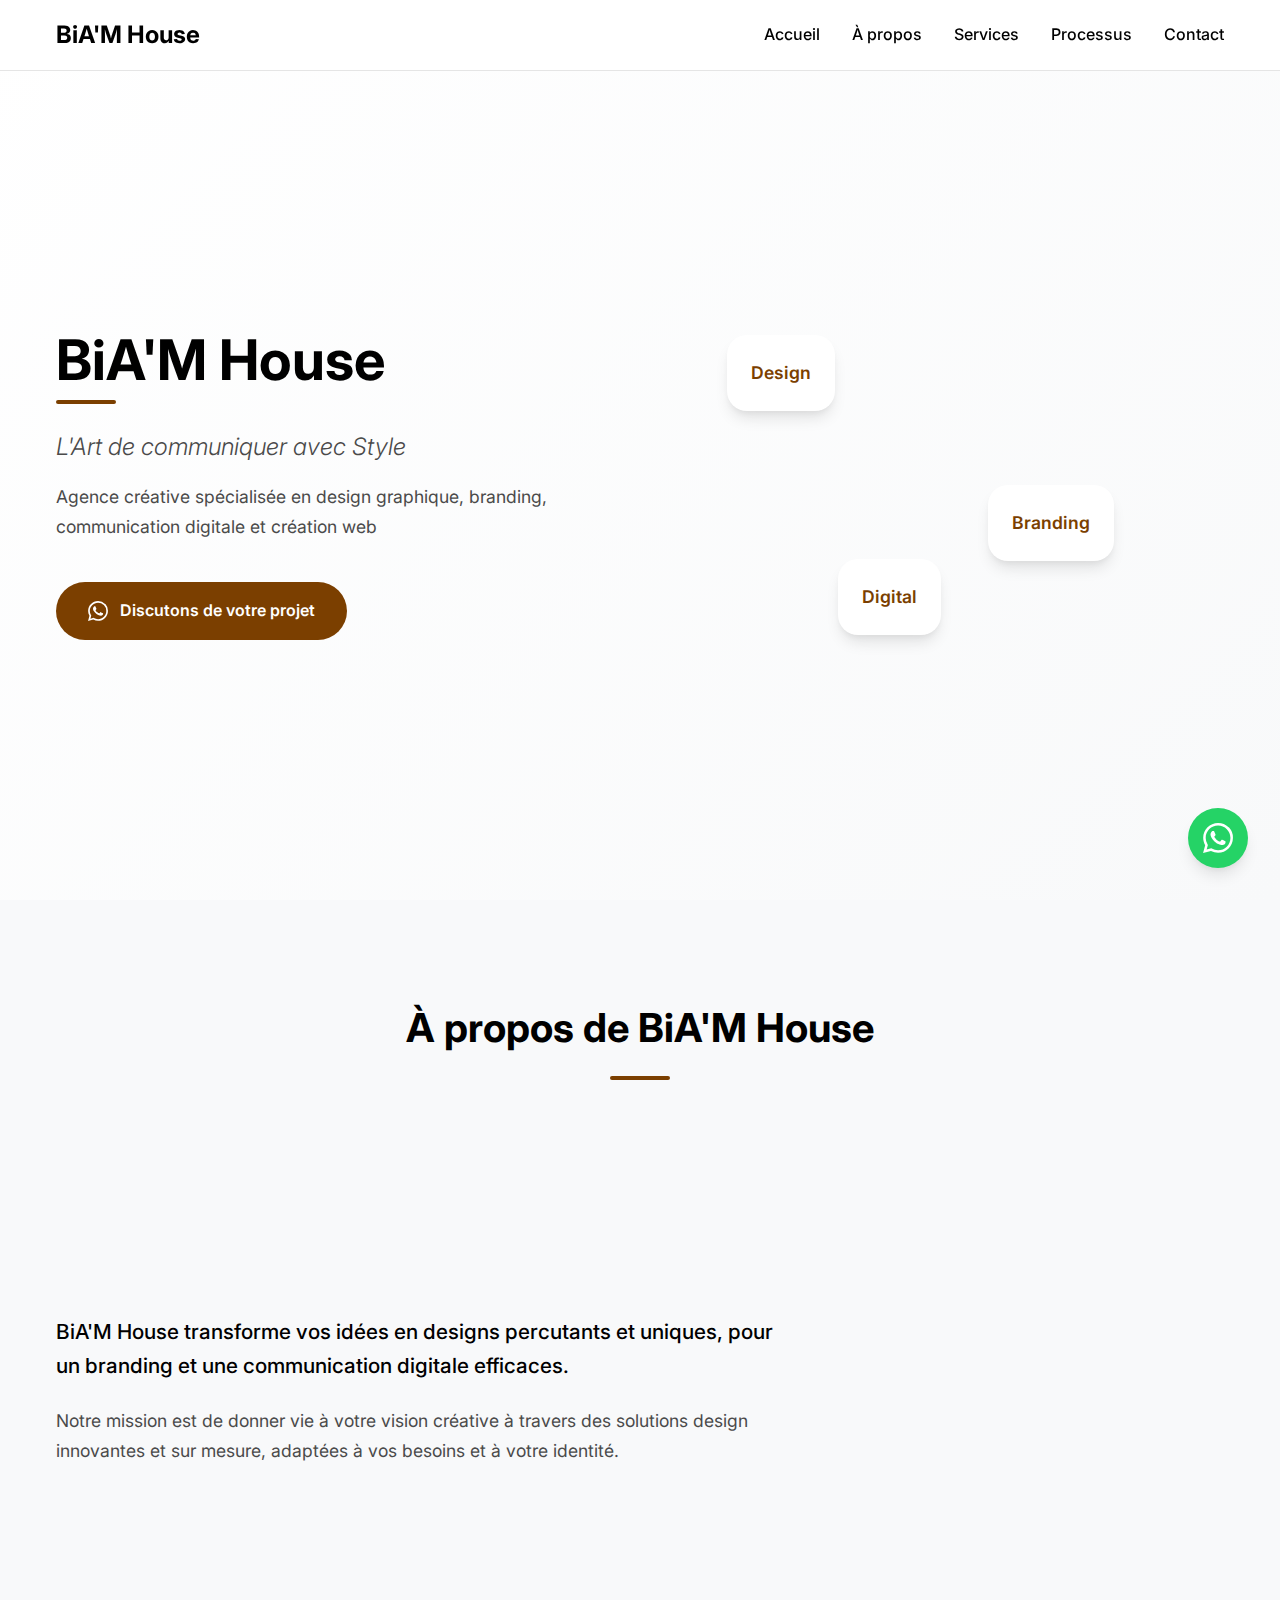
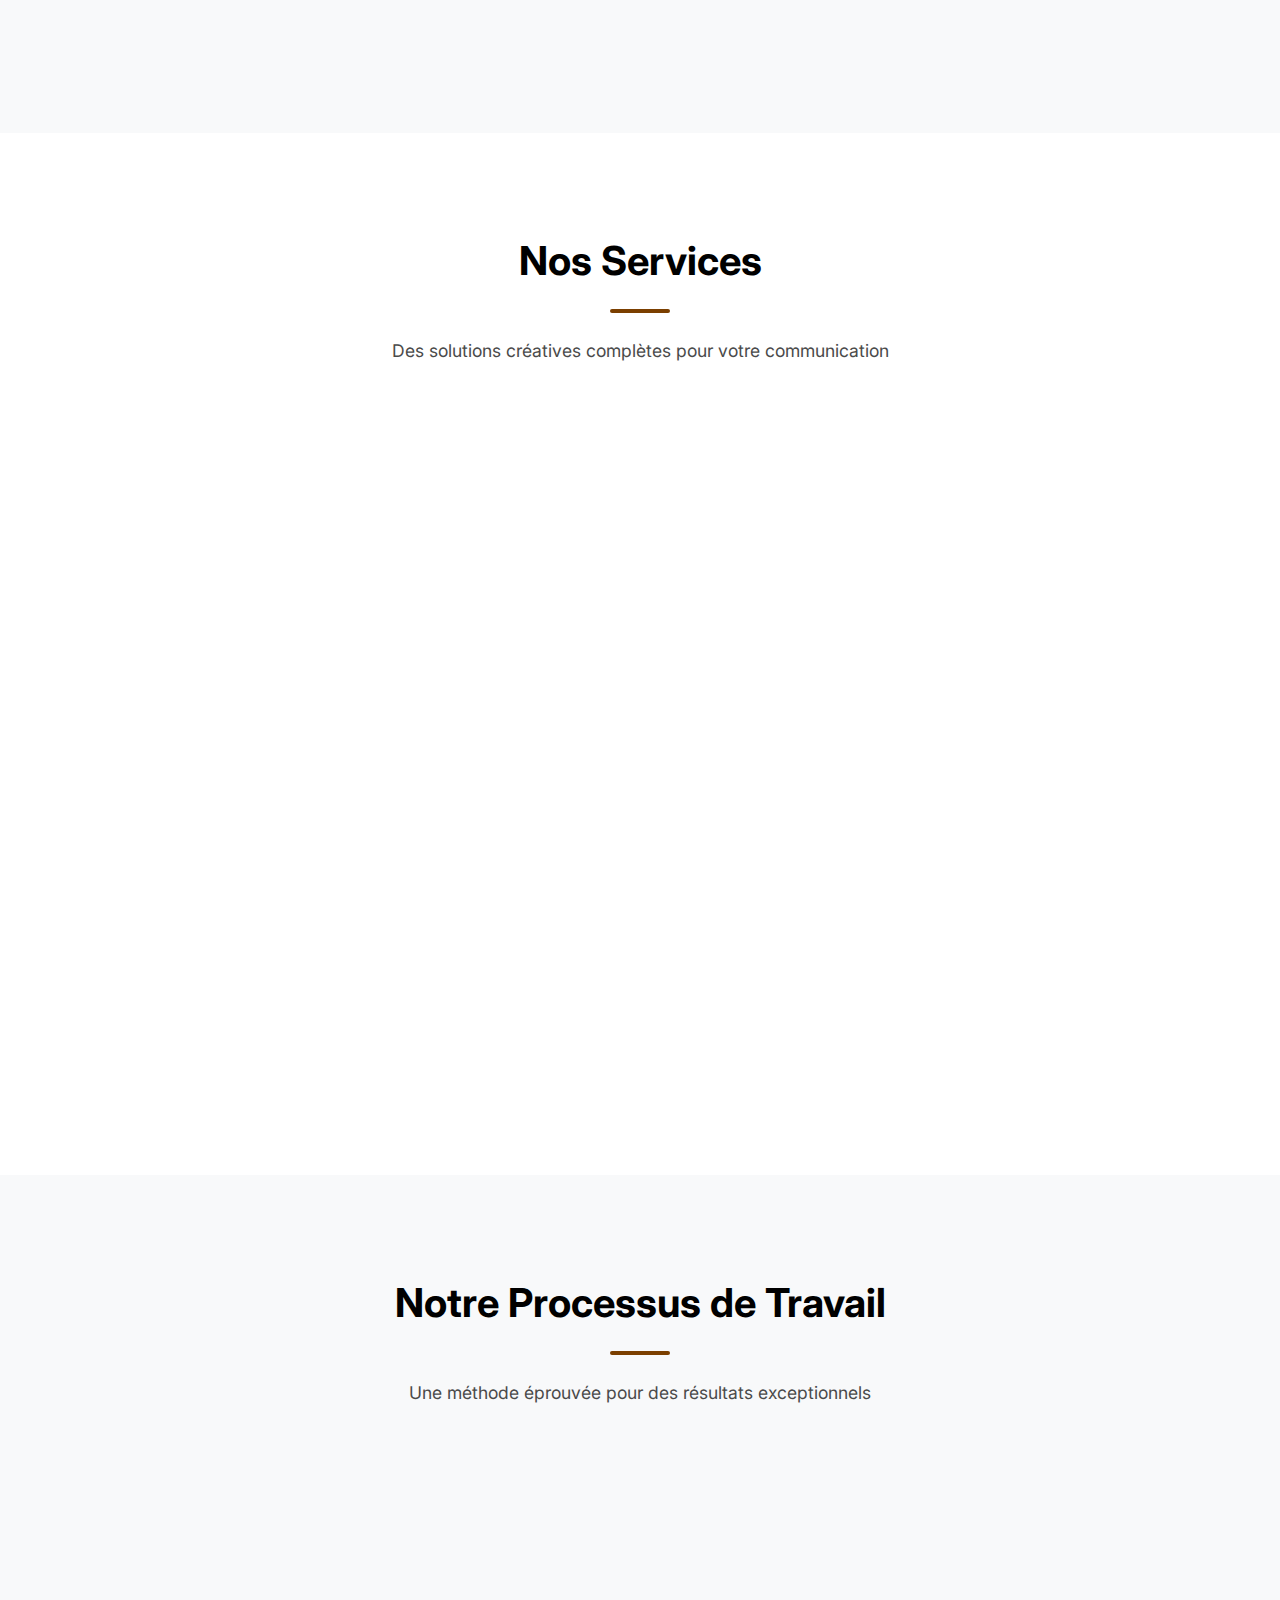
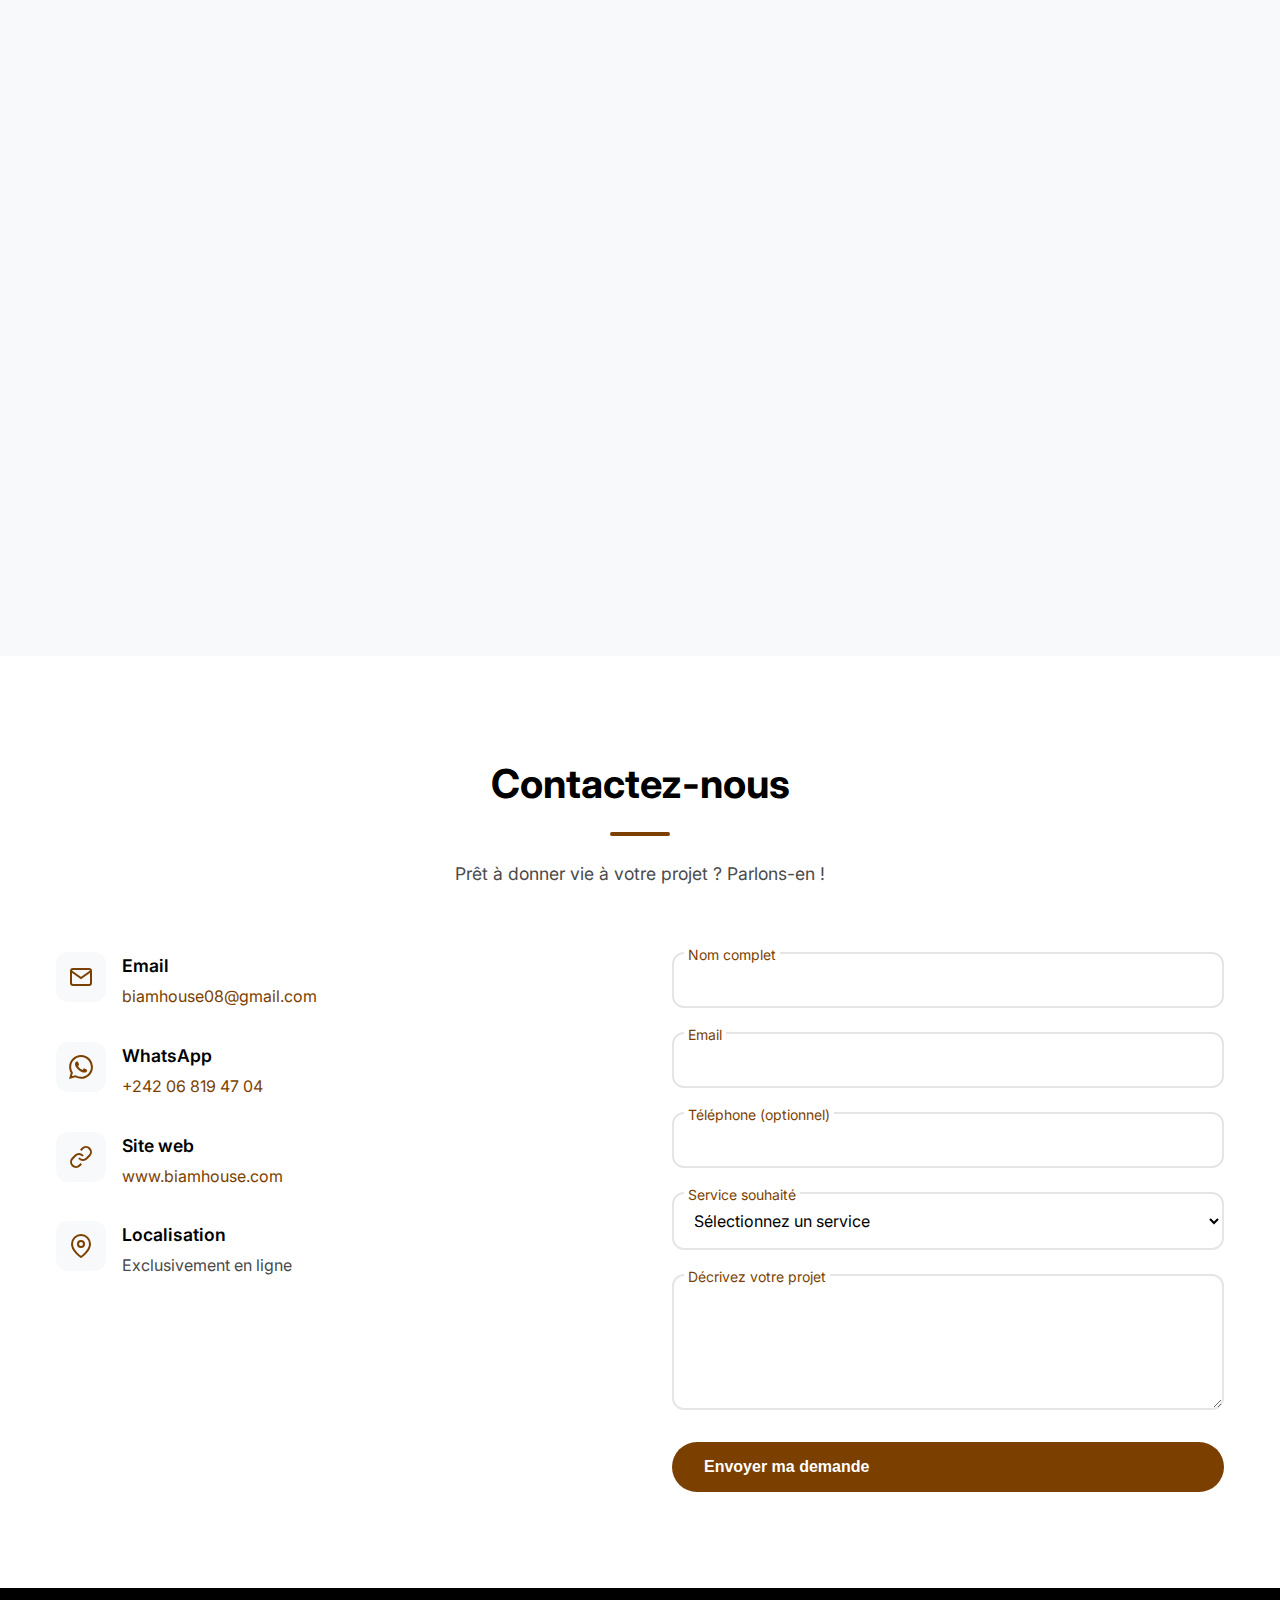
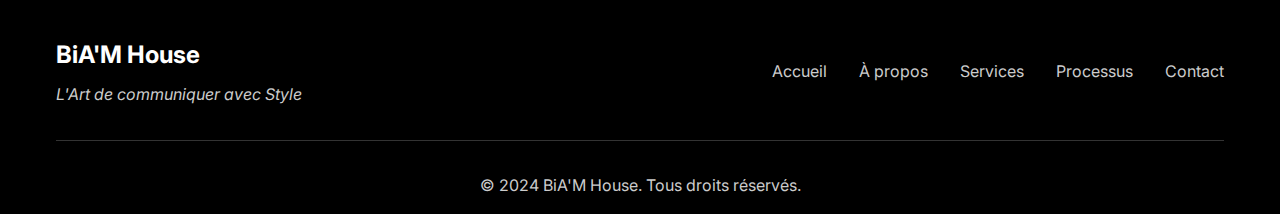
<file: index.html>
<!DOCTYPE html>
<html lang="fr">
<head>
    <meta charset="UTF-8">
    <meta name="viewport" content="width=device-width, initial-scale=1.0">
    <title>BiA'M House - L'Art de communiquer avec Style</title>
    <meta name="description" content="BiA'M House - Agence créative spécialisée en design graphique, branding, communication digitale et création web. Transformons vos idées en designs percutants.">
    <link rel="preconnect" href="https://fonts.googleapis.com">
    <link rel="preconnect" href="https://fonts.gstatic.com" crossorigin>
    <link href="https://fonts.googleapis.com/css2?family=Inter:wght@300;400;500;600;700&display=swap" rel="stylesheet">
    <link rel="stylesheet" href="/src/style.css">
</head>
<body>
    <!-- Navigation -->
    <nav class="navbar" id="navbar">
        <div class="nav-container">
            <div class="nav-logo">
                <span class="logo-text">BiA'M House</span>
            </div>
            <div class="nav-menu" id="nav-menu">
                <a href="#accueil" class="nav-link">Accueil</a>
                <a href="#apropos" class="nav-link">À propos</a>
                <a href="#services" class="nav-link">Services</a>
                <a href="#processus" class="nav-link">Processus</a>
                <a href="#contact" class="nav-link">Contact</a>
            </div>
            <div class="nav-toggle" id="nav-toggle">
                <span class="bar"></span>
                <span class="bar"></span>
                <span class="bar"></span>
            </div>
        </div>
    </nav>

    <!-- Hero Section -->
    <section id="accueil" class="hero">
        <div class="hero-container">
            <div class="hero-content">
                <div class="hero-logo">
                    <h1 class="logo-main">BiA'M House</h1>
                    <div class="logo-accent"></div>
                </div>
                <p class="hero-slogan">L'Art de communiquer avec Style</p>
                <p class="hero-description">
                    Agence créative spécialisée en design graphique, branding, 
                    communication digitale et création web
                </p>
                <a href="https://wa.me/242068194704?text=Bonjour%20BiA'M%20House,%20je%20souhaite%20discuter%20de%20mon%20projet" 
                   class="cta-button hero-cta">
                    <svg class="whatsapp-icon" viewBox="0 0 24 24" fill="currentColor">
                        <path d="M17.472 14.382c-.297-.149-1.758-.867-2.03-.967-.273-.099-.471-.148-.67.15-.197.297-.767.966-.94 1.164-.173.199-.347.223-.644.075-.297-.15-1.255-.463-2.39-1.475-.883-.788-1.48-1.761-1.653-2.059-.173-.297-.018-.458.13-.606.134-.133.298-.347.446-.52.149-.174.198-.298.298-.497.099-.198.05-.371-.025-.52-.075-.149-.669-1.612-.916-2.207-.242-.579-.487-.5-.669-.51-.173-.008-.371-.01-.57-.01-.198 0-.52.074-.792.372-.272.297-1.04 1.016-1.04 2.479 0 1.462 1.065 2.875 1.213 3.074.149.198 2.096 3.2 5.077 4.487.709.306 1.262.489 1.694.625.712.227 1.36.195 1.871.118.571-.085 1.758-.719 2.006-1.413.248-.694.248-1.289.173-1.413-.074-.124-.272-.198-.57-.347m-5.421 7.403h-.004a9.87 9.87 0 01-5.031-1.378l-.361-.214-3.741.982.998-3.648-.235-.374a9.86 9.86 0 01-1.51-5.26c.001-5.45 4.436-9.884 9.888-9.884 2.64 0 5.122 1.03 6.988 2.898a9.825 9.825 0 012.893 6.994c-.003 5.45-4.437 9.884-9.885 9.884m8.413-18.297A11.815 11.815 0 0012.05 0C5.495 0 .16 5.335.157 11.892c0 2.096.547 4.142 1.588 5.945L.057 24l6.305-1.654a11.882 11.882 0 005.683 1.448h.005c6.554 0 11.89-5.335 11.893-11.893A11.821 11.821 0 0020.864 3.687"/>
                    </svg>
                    Discutons de votre projet
                </a>
            </div>
            <div class="hero-visual">
                <div class="floating-elements">
                    <div class="floating-card card-1">
                        <div class="card-content">Design</div>
                    </div>
                    <div class="floating-card card-2">
                        <div class="card-content">Branding</div>
                    </div>
                    <div class="floating-card card-3">
                        <div class="card-content">Digital</div>
                    </div>
                </div>
            </div>
        </div>
    </section>

    <!-- À propos -->
    <section id="apropos" class="about">
        <div class="container">
            <div class="section-header">
                <h2 class="section-title">À propos de BiA'M House</h2>
                <div class="section-accent"></div>
            </div>
            <div class="about-content">
                <div class="about-text">
                    <p class="about-description">
                        BiA'M House transforme vos idées en designs percutants et uniques, 
                        pour un branding et une communication digitale efficaces.
                    </p>
                    <p class="about-mission">
                        Notre mission est de donner vie à votre vision créative à travers 
                        des solutions design innovantes et sur mesure, adaptées à vos besoins 
                        et à votre identité.
                    </p>
                </div>
                <div class="about-stats">
                    <div class="stat-item">
                        <div class="stat-number">100+</div>
                        <div class="stat-label">Projets réalisés</div>
                    </div>
                    <div class="stat-item">
                        <div class="stat-number">50+</div>
                        <div class="stat-label">Clients satisfaits</div>
                    </div>
                    <div class="stat-item">
                        <div class="stat-number">24h</div>
                        <div class="stat-label">Délai de réponse</div>
                    </div>
                </div>
            </div>
        </div>
    </section>

    <!-- Services -->
    <section id="services" class="services">
        <div class="container">
            <div class="section-header">
                <h2 class="section-title">Nos Services</h2>
                <div class="section-accent"></div>
                <p class="section-subtitle">
                    Des solutions créatives complètes pour votre communication
                </p>
            </div>
            <div class="services-grid">
                <div class="service-card">
                    <div class="service-icon">
                        <svg viewBox="0 0 24 24" fill="none" stroke="currentColor" stroke-width="2">
                            <circle cx="12" cy="12" r="3"/>
                            <path d="M12 1v6m0 6v6m11-7h-6m-6 0H1"/>
                        </svg>
                    </div>
                    <h3 class="service-title">Branding & Identité visuelle</h3>
                    <p class="service-description">
                        Création de logos, chartes graphiques et identités visuelles 
                        complètes pour marquer les esprits.
                    </p>
                </div>
                <div class="service-card">
                    <div class="service-icon">
                        <svg viewBox="0 0 24 24" fill="none" stroke="currentColor" stroke-width="2">
                            <rect x="2" y="3" width="20" height="14" rx="2" ry="2"/>
                            <line x1="8" y1="21" x2="16" y2="21"/>
                            <line x1="12" y1="17" x2="12" y2="21"/>
                        </svg>
                    </div>
                    <h3 class="service-title">Design digital & print</h3>
                    <p class="service-description">
                        Flyers, affiches, packaging et supports de communication 
                        impactants pour tous vos besoins.
                    </p>
                </div>
                <div class="service-card">
                    <div class="service-icon">
                        <svg viewBox="0 0 24 24" fill="none" stroke="currentColor" stroke-width="2">
                            <path d="M18 2h-3a5 5 0 00-5 5v3H7v4h3v8h4v-8h3l1-4h-4V7a1 1 0 011-1h3z"/>
                        </svg>
                    </div>
                    <h3 class="service-title">Visuels pour réseaux sociaux</h3>
                    <p class="service-description">
                        Posts, stories, bannières et contenus visuels optimisés 
                        pour maximiser votre engagement.
                    </p>
                </div>
                <div class="service-card">
                    <div class="service-icon">
                        <svg viewBox="0 0 24 24" fill="none" stroke="currentColor" stroke-width="2">
                            <path d="M14 2H6a2 2 0 00-2 2v16a2 2 0 002 2h12a2 2 0 002-2V8z"/>
                            <polyline points="14,2 14,8 20,8"/>
                            <line x1="16" y1="13" x2="8" y2="13"/>
                            <line x1="16" y1="17" x2="8" y2="17"/>
                            <polyline points="10,9 9,9 8,9"/>
                        </svg>
                    </div>
                    <h3 class="service-title">Sites vitrines & solutions digitales</h3>
                    <p class="service-description">
                        Création de sites web modernes, responsives et optimisés 
                        pour convertir vos visiteurs en clients.
                    </p>
                </div>
            </div>
        </div>
    </section>

    <!-- Processus -->
    <section id="processus" class="process">
        <div class="container">
            <div class="section-header">
                <h2 class="section-title">Notre Processus de Travail</h2>
                <div class="section-accent"></div>
                <p class="section-subtitle">
                    Une méthode éprouvée pour des résultats exceptionnels
                </p>
            </div>
            <div class="process-timeline">
                <div class="process-step">
                    <div class="step-number">01</div>
                    <div class="step-content">
                        <h3 class="step-title">Contact initial</h3>
                        <p class="step-description">
                            Contact client via WhatsApp, email ou formulaire pour 
                            une première prise de contact.
                        </p>
                    </div>
                </div>
                <div class="process-step">
                    <div class="step-number">02</div>
                    <div class="step-content">
                        <h3 class="step-title">Soumission de la demande</h3>
                        <p class="step-description">
                            Présentation détaillée de votre projet et de vos 
                            attentes pour une compréhension optimale.
                        </p>
                    </div>
                </div>
                <div class="process-step">
                    <div class="step-number">03</div>
                    <div class="step-content">
                        <h3 class="step-title">Qualification du besoin</h3>
                        <p class="step-description">
                            Échange approfondi en visioconférence ou rendez-vous 
                            pour cerner précisément vos besoins.
                        </p>
                    </div>
                </div>
                <div class="process-step">
                    <div class="step-number">04</div>
                    <div class="step-content">
                        <h3 class="step-title">Validation & acompte</h3>
                        <p class="step-description">
                            Validation du devis et versement d'un acompte de 50-70% 
                            selon la nature de la commande.
                        </p>
                    </div>
                </div>
                <div class="process-step">
                    <div class="step-number">05</div>
                    <div class="step-content">
                        <h3 class="step-title">Réalisation & suivi</h3>
                        <p class="step-description">
                            Création de votre projet avec suivi régulier et 
                            possibilité d'ajustements en cours de route.
                        </p>
                    </div>
                </div>
                <div class="process-step">
                    <div class="step-number">06</div>
                    <div class="step-content">
                        <h3 class="step-title">Livraison</h3>
                        <p class="step-description">
                            Livraison digitale ou par coursier avec solde 
                            à régler à la réception.
                        </p>
                    </div>
                </div>
            </div>
        </div>
    </section>

    <!-- Contact -->
    <section id="contact" class="contact">
        <div class="container">
            <div class="section-header">
                <h2 class="section-title">Contactez-nous</h2>
                <div class="section-accent"></div>
                <p class="section-subtitle">
                    Prêt à donner vie à votre projet ? Parlons-en !
                </p>
            </div>
            <div class="contact-content">
                <div class="contact-info">
                    <div class="contact-item">
                        <div class="contact-icon">
                            <svg viewBox="0 0 24 24" fill="none" stroke="currentColor" stroke-width="2">
                                <path d="M4 4h16c1.1 0 2 .9 2 2v12c0 1.1-.9 2-2 2H4c-1.1 0-2-.9-2-2V6c0-1.1.9-2 2-2z"/>
                                <polyline points="22,6 12,13 2,6"/>
                            </svg>
                        </div>
                        <div class="contact-details">
                            <h3>Email</h3>
                            <a href="mailto:biamhouse08@gmail.com">biamhouse08@gmail.com</a>
                        </div>
                    </div>
                    <div class="contact-item">
                        <div class="contact-icon">
                            <svg viewBox="0 0 24 24" fill="currentColor">
                                <path d="M17.472 14.382c-.297-.149-1.758-.867-2.03-.967-.273-.099-.471-.148-.67.15-.197.297-.767.966-.94 1.164-.173.199-.347.223-.644.075-.297-.15-1.255-.463-2.39-1.475-.883-.788-1.48-1.761-1.653-2.059-.173-.297-.018-.458.13-.606.134-.133.298-.347.446-.52.149-.174.198-.298.298-.497.099-.198.05-.371-.025-.52-.075-.149-.669-1.612-.916-2.207-.242-.579-.487-.5-.669-.51-.173-.008-.371-.01-.57-.01-.198 0-.52.074-.792.372-.272.297-1.04 1.016-1.04 2.479 0 1.462 1.065 2.875 1.213 3.074.149.198 2.096 3.2 5.077 4.487.709.306 1.262.489 1.694.625.712.227 1.36.195 1.871.118.571-.085 1.758-.719 2.006-1.413.248-.694.248-1.289.173-1.413-.074-.124-.272-.198-.57-.347m-5.421 7.403h-.004a9.87 9.87 0 01-5.031-1.378l-.361-.214-3.741.982.998-3.648-.235-.374a9.86 9.86 0 01-1.51-5.26c.001-5.45 4.436-9.884 9.888-9.884 2.64 0 5.122 1.03 6.988 2.898a9.825 9.825 0 012.893 6.994c-.003 5.45-4.437 9.884-9.885 9.884m8.413-18.297A11.815 11.815 0 0012.05 0C5.495 0 .16 5.335.157 11.892c0 2.096.547 4.142 1.588 5.945L.057 24l6.305-1.654a11.882 11.882 0 005.683 1.448h.005c6.554 0 11.89-5.335 11.893-11.893A11.821 11.821 0 0020.864 3.687"/>
                            </svg>
                        </div>
                        <div class="contact-details">
                            <h3>WhatsApp</h3>
                            <a href="https://wa.me/242068194704">+242 06 819 47 04</a>
                        </div>
                    </div>
                    <div class="contact-item">
                        <div class="contact-icon">
                            <svg viewBox="0 0 24 24" fill="none" stroke="currentColor" stroke-width="2">
                                <path d="M10 13a5 5 0 0 0 7.54.54l3-3a5 5 0 0 0-7.07-7.07l-1.72 1.71"/>
                                <path d="M14 11a5 5 0 0 0-7.54-.54l-3 3a5 5 0 0 0 7.07 7.07l1.71-1.71"/>
                            </svg>
                        </div>
                        <div class="contact-details">
                            <h3>Site web</h3>
                            <a href="https://www.biamhouse.com" target="_blank">www.biamhouse.com</a>
                        </div>
                    </div>
                    <div class="contact-item">
                        <div class="contact-icon">
                            <svg viewBox="0 0 24 24" fill="none" stroke="currentColor" stroke-width="2">
                                <path d="M21 10c0 7-9 13-9 13s-9-6-9-13a9 9 0 0 1 18 0z"/>
                                <circle cx="12" cy="10" r="3"/>
                            </svg>
                        </div>
                        <div class="contact-details">
                            <h3>Localisation</h3>
                            <span>Exclusivement en ligne</span>
                        </div>
                    </div>
                </div>
                <div class="contact-form">
                    <form class="form" id="contact-form">
                        <div class="form-group">
                            <input type="text" id="name" name="name" required>
                            <label for="name">Nom complet</label>
                        </div>
                        <div class="form-group">
                            <input type="email" id="email" name="email" required>
                            <label for="email">Email</label>
                        </div>
                        <div class="form-group">
                            <input type="tel" id="phone" name="phone">
                            <label for="phone">Téléphone (optionnel)</label>
                        </div>
                        <div class="form-group">
                            <select id="service" name="service" required>
                                <option value="">Sélectionnez un service</option>
                                <option value="branding">Branding & Identité visuelle</option>
                                <option value="design">Design digital & print</option>
                                <option value="social">Visuels pour réseaux sociaux</option>
                                <option value="web">Sites vitrines & solutions digitales</option>
                                <option value="autre">Autre</option>
                            </select>
                            <label for="service">Service souhaité</label>
                        </div>
                        <div class="form-group">
                            <textarea id="message" name="message" rows="5" required></textarea>
                            <label for="message">Décrivez votre projet</label>
                        </div>
                        <button type="submit" class="cta-button">
                            Envoyer ma demande
                        </button>
                    </form>
                </div>
            </div>
        </div>
    </section>

    <!-- Footer -->
    <footer class="footer">
        <div class="container">
            <div class="footer-content">
                <div class="footer-brand">
                    <h3 class="footer-logo">BiA'M House</h3>
                    <p class="footer-tagline">L'Art de communiquer avec Style</p>
                </div>
                <div class="footer-links">
                    <a href="#accueil">Accueil</a>
                    <a href="#apropos">À propos</a>
                    <a href="#services">Services</a>
                    <a href="#processus">Processus</a>
                    <a href="#contact">Contact</a>
                </div>
            </div>
            <div class="footer-bottom">
                <p>&copy; 2024 BiA'M House. Tous droits réservés.</p>
            </div>
        </div>
    </footer>

    <!-- WhatsApp Floating Button -->
    <a href="https://wa.me/242068194704?text=Bonjour%20BiA'M%20House,%20je%20souhaite%20obtenir%20un%20devis%20pour%20mon%20projet" 
       class="whatsapp-float" id="whatsapp-float">
        <svg class="whatsapp-icon" viewBox="0 0 24 24" fill="currentColor">
            <path d="M17.472 14.382c-.297-.149-1.758-.867-2.03-.967-.273-.099-.471-.148-.67.15-.197.297-.767.966-.94 1.164-.173.199-.347.223-.644.075-.297-.15-1.255-.463-2.39-1.475-.883-.788-1.48-1.761-1.653-2.059-.173-.297-.018-.458.13-.606.134-.133.298-.347.446-.52.149-.174.198-.298.298-.497.099-.198.05-.371-.025-.52-.075-.149-.669-1.612-.916-2.207-.242-.579-.487-.5-.669-.51-.173-.008-.371-.01-.57-.01-.198 0-.52.074-.792.372-.272.297-1.04 1.016-1.04 2.479 0 1.462 1.065 2.875 1.213 3.074.149.198 2.096 3.2 5.077 4.487.709.306 1.262.489 1.694.625.712.227 1.36.195 1.871.118.571-.085 1.758-.719 2.006-1.413.248-.694.248-1.289.173-1.413-.074-.124-.272-.198-.57-.347m-5.421 7.403h-.004a9.87 9.87 0 01-5.031-1.378l-.361-.214-3.741.982.998-3.648-.235-.374a9.86 9.86 0 01-1.51-5.26c.001-5.45 4.436-9.884 9.888-9.884 2.64 0 5.122 1.03 6.988 2.898a9.825 9.825 0 012.893 6.994c-.003 5.45-4.437 9.884-9.885 9.884m8.413-18.297A11.815 11.815 0 0012.05 0C5.495 0 .16 5.335.157 11.892c0 2.096.547 4.142 1.588 5.945L.057 24l6.305-1.654a11.882 11.882 0 005.683 1.448h.005c6.554 0 11.89-5.335 11.893-11.893A11.821 11.821 0 0020.864 3.687"/>
        </svg>
    </a>

    <script type="module" src="/src/main.js"></script>
</body>
</html>
</file>
<file: src/style.css>
/* Reset et base */
* {
    margin: 0;
    padding: 0;
    box-sizing: border-box;
}

:root {
    --primary-color: #000000;
    --secondary-color: #ffffff;
    --accent-color: #7B3F00;
    --gray-color: #4a4a4a;
    --light-gray: #f8f9fa;
    --border-color: #e5e5e5;
    
    --font-family: 'Inter', -apple-system, BlinkMacSystemFont, 'Segoe UI', Roboto, sans-serif;
    
    --transition: all 0.3s cubic-bezier(0.4, 0, 0.2, 1);
    --shadow: 0 4px 6px -1px rgba(0, 0, 0, 0.1), 0 2px 4px -1px rgba(0, 0, 0, 0.06);
    --shadow-lg: 0 10px 15px -3px rgba(0, 0, 0, 0.1), 0 4px 6px -2px rgba(0, 0, 0, 0.05);
}

html {
    scroll-behavior: smooth;
}

body {
    font-family: var(--font-family);
    line-height: 1.6;
    color: var(--primary-color);
    background-color: var(--secondary-color);
    overflow-x: hidden;
}

.container {
    max-width: 1200px;
    margin: 0 auto;
    padding: 0 1rem;
}

/* Navigation */
.navbar {
    position: fixed;
    top: 0;
    left: 0;
    right: 0;
    background: rgba(255, 255, 255, 0.95);
    backdrop-filter: blur(10px);
    border-bottom: 1px solid var(--border-color);
    z-index: 1000;
    transition: var(--transition);
}

.navbar.scrolled {
    background: rgba(255, 255, 255, 0.98);
    box-shadow: var(--shadow);
}

.nav-container {
    max-width: 1200px;
    margin: 0 auto;
    padding: 0 1rem;
    display: flex;
    justify-content: space-between;
    align-items: center;
    height: 70px;
}

.nav-logo .logo-text {
    font-size: 1.5rem;
    font-weight: 700;
    color: var(--primary-color);
    text-decoration: none;
}

.nav-menu {
    display: flex;
    gap: 2rem;
    list-style: none;
}

.nav-link {
    text-decoration: none;
    color: var(--primary-color);
    font-weight: 500;
    transition: var(--transition);
    position: relative;
}

.nav-link:hover {
    color: var(--accent-color);
}

.nav-link::after {
    content: '';
    position: absolute;
    bottom: -5px;
    left: 0;
    width: 0;
    height: 2px;
    background: var(--accent-color);
    transition: var(--transition);
}

.nav-link:hover::after {
    width: 100%;
}

.nav-toggle {
    display: none;
    flex-direction: column;
    cursor: pointer;
    gap: 4px;
}

.nav-toggle .bar {
    width: 25px;
    height: 3px;
    background: var(--primary-color);
    transition: var(--transition);
}

/* Hero Section */
.hero {
    min-height: 100vh;
    display: flex;
    align-items: center;
    padding: 70px 0 0;
    background: linear-gradient(135deg, #ffffff 0%, #f8f9fa 100%);
    position: relative;
    overflow: hidden;
}

.hero-container {
    max-width: 1200px;
    margin: 0 auto;
    padding: 0 1rem;
    display: grid;
    grid-template-columns: 1fr 1fr;
    gap: 4rem;
    align-items: center;
}

.hero-content {
    animation: fadeInUp 1s ease-out;
}

.hero-logo {
    margin-bottom: 1.5rem;
}

.logo-main {
    font-size: 3.5rem;
    font-weight: 700;
    color: var(--primary-color);
    margin-bottom: 0.5rem;
    line-height: 1.1;
}

.logo-accent {
    width: 60px;
    height: 4px;
    background: var(--accent-color);
    border-radius: 2px;
}

.hero-slogan {
    font-size: 1.5rem;
    font-weight: 300;
    color: var(--gray-color);
    margin-bottom: 1rem;
    font-style: italic;
}

.hero-description {
    font-size: 1.1rem;
    color: var(--gray-color);
    margin-bottom: 2.5rem;
    line-height: 1.7;
}

.cta-button {
    display: inline-flex;
    align-items: center;
    gap: 0.75rem;
    padding: 1rem 2rem;
    background: var(--accent-color);
    color: white;
    text-decoration: none;
    border-radius: 50px;
    font-weight: 600;
    transition: var(--transition);
    border: none;
    cursor: pointer;
    font-size: 1rem;
}

.cta-button:hover {
    background: #5a2d00;
    transform: translateY(-2px);
    box-shadow: var(--shadow-lg);
}

.whatsapp-icon {
    width: 20px;
    height: 20px;
}

/* Hero Visual */
.hero-visual {
    position: relative;
    height: 500px;
    display: flex;
    align-items: center;
    justify-content: center;
}

.floating-elements {
    position: relative;
    width: 100%;
    height: 100%;
}

.floating-card {
    position: absolute;
    background: white;
    border-radius: 20px;
    padding: 1.5rem;
    box-shadow: var(--shadow-lg);
    animation: float 6s ease-in-out infinite;
}

.floating-card.card-1 {
    top: 20%;
    left: 10%;
    animation-delay: 0s;
}

.floating-card.card-2 {
    top: 50%;
    right: 20%;
    animation-delay: 2s;
}

.floating-card.card-3 {
    bottom: 20%;
    left: 30%;
    animation-delay: 4s;
}

.card-content {
    font-weight: 600;
    color: var(--accent-color);
    font-size: 1.1rem;
}

/* Section commune */
.section-header {
    text-align: center;
    margin-bottom: 4rem;
}

.section-title {
    font-size: 2.5rem;
    font-weight: 700;
    color: var(--primary-color);
    margin-bottom: 1rem;
}

.section-accent {
    width: 60px;
    height: 4px;
    background: var(--accent-color);
    margin: 0 auto 1.5rem;
    border-radius: 2px;
}

.section-subtitle {
    font-size: 1.1rem;
    color: var(--gray-color);
    max-width: 600px;
    margin: 0 auto;
}

/* À propos */
.about {
    padding: 6rem 0;
    background: var(--light-gray);
}

.about-content {
    display: grid;
    grid-template-columns: 2fr 1fr;
    gap: 4rem;
    align-items: center;
}

.about-description {
    font-size: 1.3rem;
    font-weight: 500;
    color: var(--primary-color);
    margin-bottom: 1.5rem;
    line-height: 1.6;
}

.about-mission {
    font-size: 1.1rem;
    color: var(--gray-color);
    line-height: 1.7;
}

.about-stats {
    display: flex;
    flex-direction: column;
    gap: 2rem;
}

.stat-item {
    text-align: center;
    padding: 1.5rem;
    background: white;
    border-radius: 15px;
    box-shadow: var(--shadow);
}

.stat-number {
    font-size: 2.5rem;
    font-weight: 700;
    color: var(--accent-color);
    margin-bottom: 0.5rem;
}

.stat-label {
    font-size: 0.9rem;
    color: var(--gray-color);
    font-weight: 500;
}

/* Services */
.services {
    padding: 6rem 0;
}

.services-grid {
    display: grid;
    grid-template-columns: repeat(auto-fit, minmax(280px, 1fr));
    gap: 2rem;
}

.service-card {
    background: white;
    padding: 2.5rem 2rem;
    border-radius: 20px;
    box-shadow: var(--shadow);
    transition: var(--transition);
    text-align: center;
    border: 1px solid var(--border-color);
}

.service-card:hover {
    transform: translateY(-5px);
    box-shadow: var(--shadow-lg);
}

.service-icon {
    width: 60px;
    height: 60px;
    margin: 0 auto 1.5rem;
    color: var(--accent-color);
}

.service-icon svg {
    width: 100%;
    height: 100%;
}

.service-title {
    font-size: 1.3rem;
    font-weight: 600;
    color: var(--primary-color);
    margin-bottom: 1rem;
}

.service-description {
    color: var(--gray-color);
    line-height: 1.6;
}

/* Processus */
.process {
    padding: 6rem 0;
    background: var(--light-gray);
}

.process-timeline {
    max-width: 800px;
    margin: 0 auto;
}

.process-step {
    display: flex;
    gap: 2rem;
    margin-bottom: 3rem;
    align-items: flex-start;
}

.process-step:last-child {
    margin-bottom: 0;
}

.step-number {
    flex-shrink: 0;
    width: 60px;
    height: 60px;
    background: var(--accent-color);
    color: white;
    border-radius: 50%;
    display: flex;
    align-items: center;
    justify-content: center;
    font-weight: 700;
    font-size: 1.1rem;
}

.step-content {
    flex: 1;
    padding-top: 0.5rem;
}

.step-title {
    font-size: 1.3rem;
    font-weight: 600;
    color: var(--primary-color);
    margin-bottom: 0.5rem;
}

.step-description {
    color: var(--gray-color);
    line-height: 1.6;
}

/* Contact */
.contact {
    padding: 6rem 0;
}

.contact-content {
    display: grid;
    grid-template-columns: 1fr 1fr;
    gap: 4rem;
}

.contact-info {
    display: flex;
    flex-direction: column;
    gap: 2rem;
}

.contact-item {
    display: flex;
    gap: 1rem;
    align-items: flex-start;
}

.contact-icon {
    flex-shrink: 0;
    width: 50px;
    height: 50px;
    background: var(--light-gray);
    border-radius: 12px;
    display: flex;
    align-items: center;
    justify-content: center;
    color: var(--accent-color);
}

.contact-icon svg {
    width: 24px;
    height: 24px;
}

.contact-details h3 {
    font-size: 1.1rem;
    font-weight: 600;
    color: var(--primary-color);
    margin-bottom: 0.25rem;
}

.contact-details a {
    color: var(--accent-color);
    text-decoration: none;
    transition: var(--transition);
}

.contact-details a:hover {
    color: #5a2d00;
}

.contact-details span {
    color: var(--gray-color);
}

/* Formulaire */
.form {
    display: flex;
    flex-direction: column;
    gap: 1.5rem;
}

.form-group {
    position: relative;
}

.form-group input,
.form-group select,
.form-group textarea {
    width: 100%;
    padding: 1rem;
    border: 2px solid var(--border-color);
    border-radius: 12px;
    font-size: 1rem;
    font-family: var(--font-family);
    transition: var(--transition);
    background: white;
}

.form-group input:focus,
.form-group select:focus,
.form-group textarea:focus {
    outline: none;
    border-color: var(--accent-color);
}

.form-group label {
    position: absolute;
    top: 1rem;
    left: 1rem;
    color: var(--gray-color);
    transition: var(--transition);
    pointer-events: none;
    background: white;
    padding: 0 0.25rem;
}

.form-group input:focus + label,
.form-group input:not(:placeholder-shown) + label,
.form-group select:focus + label,
.form-group select:not([value=""]) + label,
.form-group textarea:focus + label,
.form-group textarea:not(:placeholder-shown) + label {
    top: -0.5rem;
    left: 0.75rem;
    font-size: 0.875rem;
    color: var(--accent-color);
}

.form-group textarea {
    resize: vertical;
    min-height: 120px;
}

/* Footer */
.footer {
    background: var(--primary-color);
    color: white;
    padding: 3rem 0 1rem;
}

.footer-content {
    display: flex;
    justify-content: space-between;
    align-items: center;
    margin-bottom: 2rem;
}

.footer-logo {
    font-size: 1.5rem;
    font-weight: 700;
    margin-bottom: 0.5rem;
}

.footer-tagline {
    color: #ccc;
    font-style: italic;
}

.footer-links {
    display: flex;
    gap: 2rem;
}

.footer-links a {
    color: #ccc;
    text-decoration: none;
    transition: var(--transition);
}

.footer-links a:hover {
    color: white;
}

.footer-bottom {
    text-align: center;
    padding-top: 2rem;
    border-top: 1px solid #333;
    color: #ccc;
}

/* WhatsApp flottant */
.whatsapp-float {
    position: fixed;
    bottom: 2rem;
    right: 2rem;
    width: 60px;
    height: 60px;
    background: #25D366;
    border-radius: 50%;
    display: flex;
    align-items: center;
    justify-content: center;
    color: white;
    text-decoration: none;
    box-shadow: var(--shadow-lg);
    z-index: 1000;
    transition: var(--transition);
    animation: pulse 2s infinite;
}

.whatsapp-float:hover {
    background: #128C7E;
    transform: scale(1.1);
}

.whatsapp-float .whatsapp-icon {
    width: 30px;
    height: 30px;
}

/* Animations */
@keyframes fadeInUp {
    from {
        opacity: 0;
        transform: translateY(30px);
    }
    to {
        opacity: 1;
        transform: translateY(0);
    }
}

@keyframes float {
    0%, 100% {
        transform: translateY(0px);
    }
    50% {
        transform: translateY(-20px);
    }
}

@keyframes pulse {
    0% {
        box-shadow: 0 0 0 0 rgba(37, 211, 102, 0.7);
    }
    70% {
        box-shadow: 0 0 0 10px rgba(37, 211, 102, 0);
    }
    100% {
        box-shadow: 0 0 0 0 rgba(37, 211, 102, 0);
    }
}

/* Responsive Design */
@media (max-width: 768px) {
    .nav-menu {
        position: fixed;
        top: 70px;
        left: -100%;
        width: 100%;
        height: calc(100vh - 70px);
        background: white;
        flex-direction: column;
        justify-content: flex-start;
        align-items: center;
        padding-top: 2rem;
        transition: var(--transition);
        box-shadow: var(--shadow);
    }

    .nav-menu.active {
        left: 0;
    }

    .nav-toggle {
        display: flex;
    }

    .nav-toggle.active .bar:nth-child(1) {
        transform: rotate(45deg) translate(5px, 5px);
    }

    .nav-toggle.active .bar:nth-child(2) {
        opacity: 0;
    }

    .nav-toggle.active .bar:nth-child(3) {
        transform: rotate(-45deg) translate(7px, -6px);
    }

    .hero-container {
        grid-template-columns: 1fr;
        gap: 2rem;
        text-align: center;
    }

    .hero-visual {
        height: 300px;
    }

    .logo-main {
        font-size: 2.5rem;
    }

    .hero-slogan {
        font-size: 1.2rem;
    }

    .section-title {
        font-size: 2rem;
    }

    .about-content {
        grid-template-columns: 1fr;
        gap: 2rem;
    }

    .about-stats {
        flex-direction: row;
        justify-content: space-around;
    }

    .stat-item {
        flex: 1;
        margin: 0 0.5rem;
    }

    .stat-number {
        font-size: 2rem;
    }

    .services-grid {
        grid-template-columns: 1fr;
    }

    .process-step {
        flex-direction: column;
        text-align: center;
        gap: 1rem;
    }

    .contact-content {
        grid-template-columns: 1fr;
        gap: 2rem;
    }

    .footer-content {
        flex-direction: column;
        gap: 2rem;
        text-align: center;
    }

    .footer-links {
        flex-wrap: wrap;
        justify-content: center;
    }

    .whatsapp-float {
        bottom: 1rem;
        right: 1rem;
        width: 50px;
        height: 50px;
    }

    .whatsapp-float .whatsapp-icon {
        width: 25px;
        height: 25px;
    }
}

@media (max-width: 480px) {
    .container {
        padding: 0 0.75rem;
    }

    .hero {
        padding: 70px 0 2rem;
    }

    .logo-main {
        font-size: 2rem;
    }

    .hero-slogan {
        font-size: 1.1rem;
    }

    .section-title {
        font-size: 1.75rem;
    }

    .about-stats {
        flex-direction: column;
        gap: 1rem;
    }

    .stat-item {
        margin: 0;
    }

    .process-step {
        gap: 1rem;
    }

    .step-number {
        width: 50px;
        height: 50px;
        font-size: 1rem;
    }

    .service-card {
        padding: 2rem 1.5rem;
    }
}
</file>
